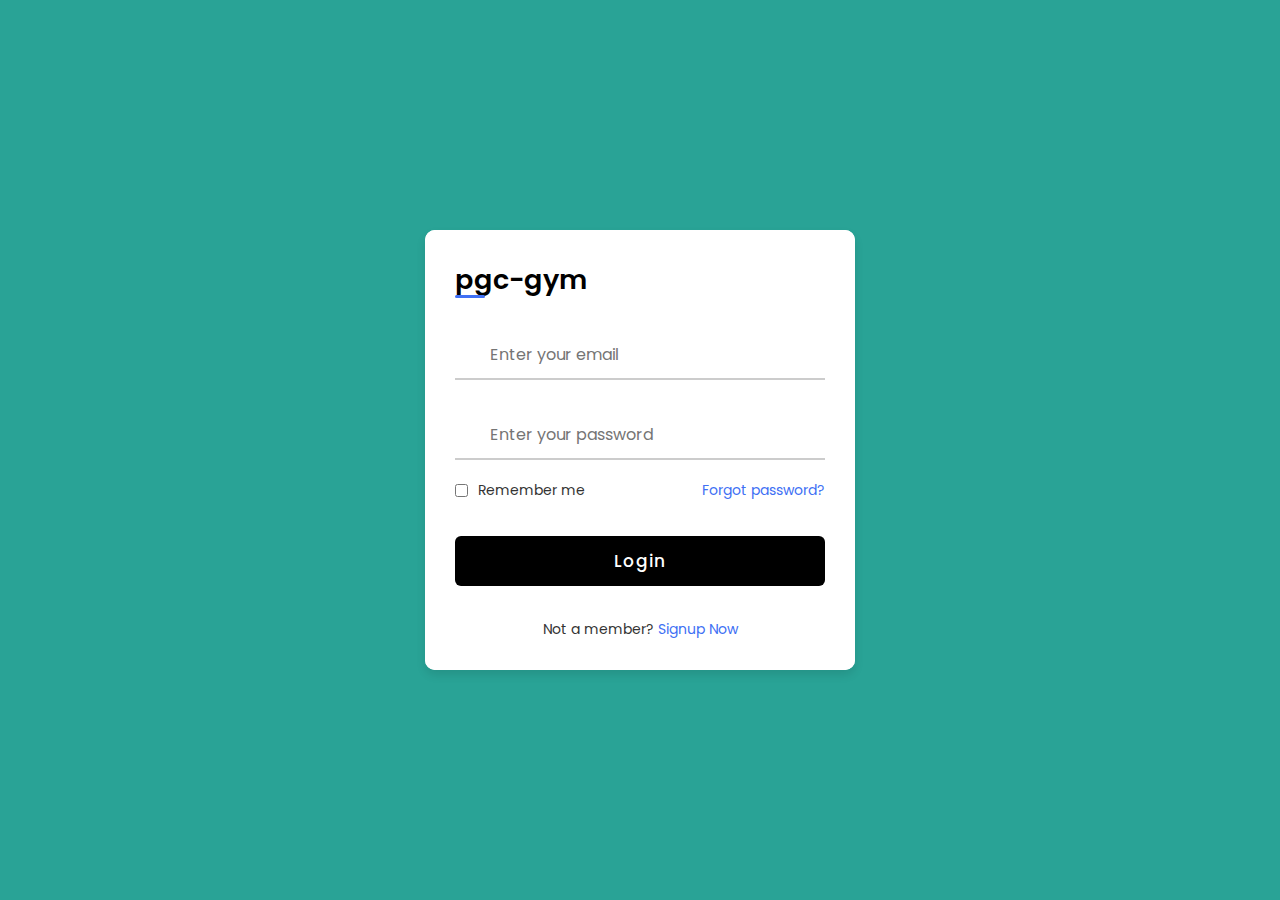
<file: New folder (2)/index2.html>
<!DOCTYPE html>
<!-- === Coding by CodingLab | www.codinglabweb.com === -->
<html lang="en">

<head>
	<meta charset="UTF-8">
	<meta http-equiv="X-UA-Compatible" content="IE=edge">
	<meta name="viewport" content="width=device-width, initial-scale=1.0">

	<!-- ===== Iconscout CSS ===== -->
	<link rel="stylesheet" href="https://unicons.iconscout.com/release/v4.0.0/css/line.css">

	<!-- ===== CSS ===== -->
	<link rel="stylesheet" href="style2.css">

	<!--<title>Login & Registration Form</title>-->
</head>

<body>

	<div class="container">
		<div class="forms">
			<div class="form login">
				<span class="title">pgc-gym</span>

				<form action="#">
					<div class="input-field">
						<input type="text" placeholder="Enter your email" required>
						<i class="uil uil-envelope icon"></i>
					</div>
					<div class="input-field">
						<input type="password" class="password" placeholder="Enter your password" required>
						<i class="uil uil-lock icon"></i>
						<i class="uil uil-eye-slash showHidePw"></i>
					</div>

					<div class="checkbox-text">
						<div class="checkbox-content">
							<input type="checkbox" id="logCheck">
							<label for="logCheck" class="text">Remember me</label>
						</div>

						<a href="#" class="text">Forgot password?</a>
					</div>

					<div class="input-field button">
						<input type="button" value="Login">
					</div>
				</form>

				<div class="login-signup">
					<span class="text">Not a member?
						<a href="#" class="text signup-link">Signup Now</a>
					</span>
				</div>
			</div>

			<!-- Registration Form -->
			<div class="form signup">
				<span class="title">Registration</span>

				<form action="#">
					<div class="input-field">
						<input type="text" placeholder="Enter your name" required>
						<i class="uil uil-user"></i>
					</div>
					<div class="input-field">
						<input type="text" placeholder="Enter your email" required>
						<i class="uil uil-envelope icon"></i>
					</div>
					<div class="input-field">
						<input type="password" class="password" placeholder="Create a password" required>
						<i class="uil uil-lock icon"></i>
					</div>
					<div class="input-field">
						<input type="password" class="password" placeholder="Confirm a password" required>
						<i class="uil uil-lock icon"></i>
						<i class="uil uil-eye-slash showHidePw"></i>
					</div>

					<div class="checkbox-text">
						<div class="checkbox-content">
							<input type="checkbox" id="termCon">
							<label for="termCon" class="text">I accepted all terms and conditions</label>
						</div>
					</div>

					<div class="input-field button">
						<input type="button" value="Signup">
					</div>
				</form>

				<div class="login-signup">
					<span class="text">Already a member?
						<a href="#" class="text login-link">Login
							Now</a>
					</span>
				</div>
			</div>
		</div>
	</div>

	<!--<script src="script.js"></script>-->
</body>

</html>
</file>
<file: New folder (2)/style2.css>
/* ===== Google Font Import - Poformsins ===== */
@import url('https://fonts.googleapis.com/css2?family=Poppins:wght@300;400;500;600;700&display=swap');

*{
    margin: 0;
    padding: 0;
    box-sizing: border-box;
    font-family: 'Poppins', sans-serif;
}

body{
    height: 100vh;
    display: flex;
    align-items: center;
    justify-content: center;
    background-color: #29a396;
}

.container{
    position: relative;
    max-width: 430px;
    width: 100%;
    background: #fff;
    border-radius: 10px;
    box-shadow: 0 5px 10px rgba(0, 0, 0, 0.1);
    overflow: hidden;
    margin: 0 20px;
}

.container .forms{
    display: flex;
    align-items: center;
    height: 440px;
    width: 200%;
    transition: height 0.2s ease;
}


.container .form{
    width: 50%;
    padding: 30px;
    background-color: #fff;
    transition: margin-left 0.18s ease;
}

.container.active .login{
    margin-left: -50%;
    opacity: 0;
    transition: margin-left 0.18s ease, opacity 0.15s ease;
}

.container .signup{
    opacity: 0;
    transition: opacity 0.09s ease;
}
.container.active .signup{
    opacity: 1;
    transition: opacity 0.2s ease;
}

.container.active .forms{
    height: 600px;
}
.container .form .title{
    position: relative;
    font-size: 27px;
    font-weight: 600;
}

.form .title::before{
    content: '';
    position: absolute;
    left: 0;
    bottom: 0;
    height: 3px;
    width: 30px;
    background-color: #4070f4;
    border-radius: 25px;
}

.form .input-field{
    position: relative;
    height: 50px;
    width: 100%;
    margin-top: 30px;
}

.input-field input{
    position: absolute;
    height: 100%;
    width: 100%;
    padding: 0 35px;
    border: none;
    outline: none;
    font-size: 16px;
    border-bottom: 2px solid #ccc;
    border-top: 2px solid transparent;
    transition: all 0.2s ease;
}

.input-field input:is(:focus, :valid){
    border-bottom-color: #4070f4;
}

.input-field i{
    position: absolute;
    top: 50%;
    transform: translateY(-50%);
    color: #999;
    font-size: 23px;
    transition: all 0.2s ease;
}

.input-field input:is(:focus, :valid) ~ i{
    color: #4070f4;
}

.input-field i.icon{
    left: 0;
}
.input-field i.showHidePw{
    right: 0;
    cursor: pointer;
    padding: 10px;
}

.form .checkbox-text{
    display: flex;
    align-items: center;
    justify-content: space-between;
    margin-top: 20px;
}

.checkbox-text .checkbox-content{
    display: flex;
    align-items: center;
}

.checkbox-content input{
    margin-right: 10px;
    accent-color: #4070f4;
}

.form .text{
    color: #333;
    font-size: 14px;
}

.form a.text{
    color: #4070f4;
    text-decoration: none;
}
.form a:hover{
    text-decoration: underline;
}

.form .button{
    margin-top: 35px;
}

.form .button input{
    border: none;
    color: #fff;
    font-size: 17px;
    font-weight: 500;
    letter-spacing: 1px;
    border-radius: 6px;
    background-color: #000000;
    cursor: pointer;
    transition: all 0.3s ease;
}

.button input:hover{
    background-color: #265df2;
}

.form .login-signup{
    margin-top: 30px;
    text-align: center;
}
</file>
